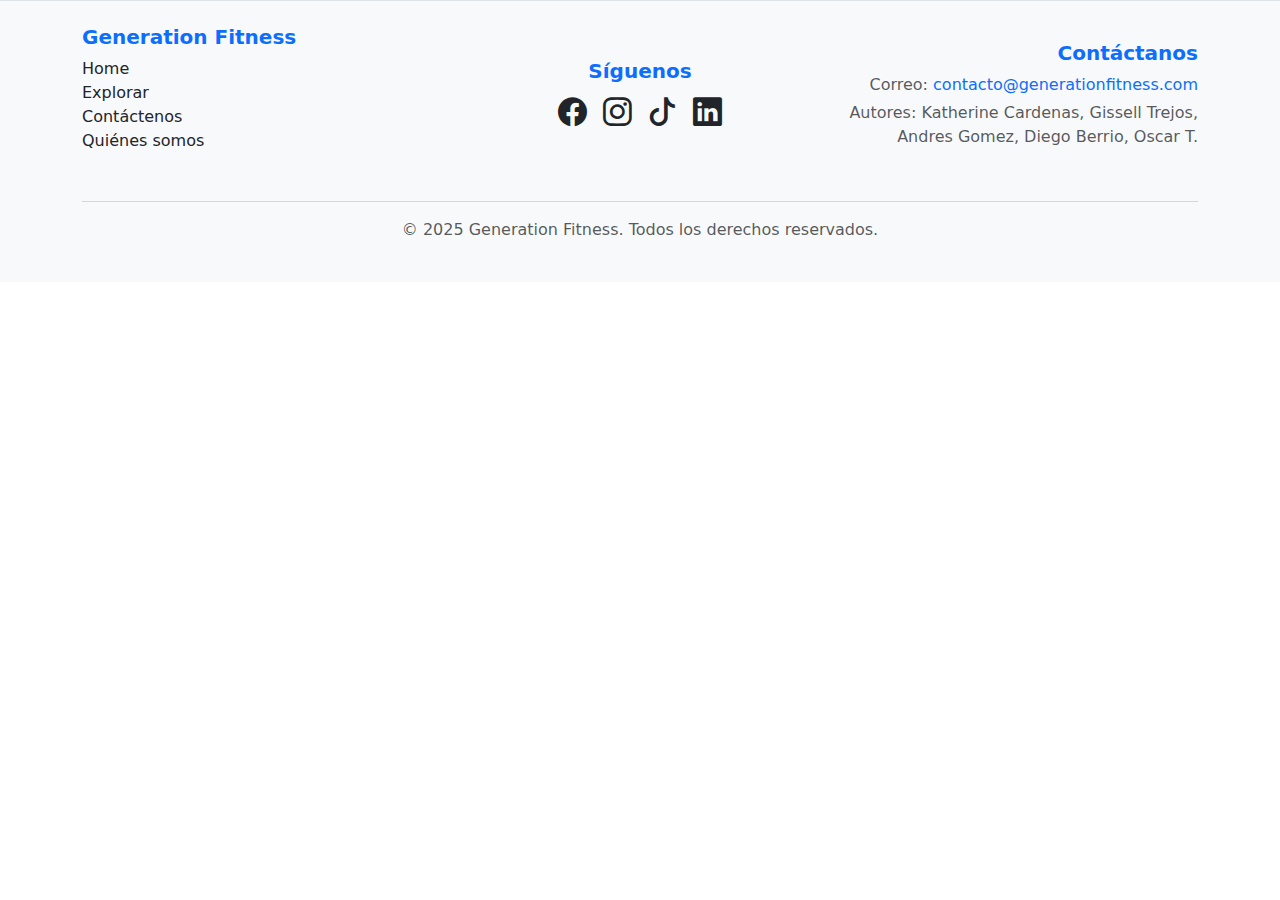
<file: footer/index.html>
<!DOCTYPE html>
<html lang="en">

<head>
    <meta charset="UTF-8">
    <meta name="viewport" content="width=device-width, initial-scale=1.0">
    <title>Document</title>
    <link rel="stylesheet" href="footer.css">
    <link href="https://fonts.googleapis.com/css2?family=Montserrat:wght@400;700&display=swap" rel="stylesheet">
    <link href="https://cdn.jsdelivr.net/npm/bootstrap@5.3.3/dist/css/bootstrap.min.css" rel="stylesheet"
        integrity="sha384-QWTKZyjpPEjISv5WaRU9OFeRpok6YctnYmDr5pNlyT2bRjXh0JMhjY6hW+ALEwIH" crossorigin="anonymous">
    <link href="https://cdn.jsdelivr.net/npm/bootstrap-icons/font/bootstrap-icons.css" rel="stylesheet">


</head>

<body>
    <footer class="bg-light text-dark py-4 border-top">
        <div class="container">

            <div class="row align-items-center">

                <div class="col-md-4 mb-3">
                    <h5 class="text-primary fw-bold">Generation Fitness</h5>
                    <ul class="list-unstyled">
                        <li><a href="../pagina_inicio/home.html" class="text-dark text-decoration-none">Home</a></li>
                        <li><a href="../pagina_explorar/index.html" class="text-dark text-decoration-none">Explorar</a>
                        </li>
                        <li><a href="../pagina_contactenos/index.html"
                                class="text-dark text-decoration-none">Contáctenos</a></li>
                        <li><a href="../pagina_quienes_somos/index.html" class="text-dark text-decoration-none">Quiénes
                                somos</a></li>
                    </ul>
                </div>


                <div class="col-md-4 mb-3 text-center">
                    <h5 class="text-primary fw-bold">Síguenos</h5>
                    <div class="d-flex justify-content-center gap-3">
                        <a href="https://www.facebook.com" target="_blank" class="text-dark" aria-label="Facebook">
                            <i class="bi bi-facebook" style="font-size: 1.8rem;"></i>
                        </a>
                        <a href="https://www.instagram.com" target="_blank" class="text-dark" aria-label="Instagram">
                            <i class="bi bi-instagram" style="font-size: 1.8rem;"></i>
                        </a>
                        <a href="https://www.tiktok.com" target="_blank" class="text-dark" aria-label="TikTok">
                            <i class="bi bi-tiktok" style="font-size: 1.8rem;"></i>
                        </a>
                        <a href="https://www.linkedin.com" target="_blank" class="text-dark" aria-label="LinkedIn">
                            <i class="bi bi-linkedin" style="font-size: 1.8rem;"></i>
                        </a>
                    </div>
                </div>


                <div class="col-md-4 mb-3 text-md-end text-center">
                    <h5 class="text-primary fw-bold">Contáctanos</h5>
                    <p class="mb-1 text-muted">
                        Correo:
                        <a href="mailto:contacto@generationfitness.com" class="text-decoration-none text-primary">
                            contacto@generationfitness.com
                        </a>
                    </p>
                    <p class="mb-1 text-muted">Autores: Katherine Cardenas, Gissell Trejos, Andres Gomez, Diego Berrio,
                        Oscar T.</p>
                </div>
            </div>


            <hr class="border-secondary">


            <div class="text-center mt-3">
                <p class="text-muted">&copy; 2025 Generation Fitness. Todos los derechos reservados.</p>
            </div>
        </div>
    </footer>



    <script src="https://cdn.jsdelivr.net/npm/bootstrap@5.3.3/dist/js/bootstrap.bundle.min.js"
        integrity="sha384-YvpcrYf0tY3lHB60NNkmXc5s9fDVZLESaAA55NDzOxhy9GkcIdslK1eN7N6jIeHz"
        crossorigin="anonymous"></script>
</body>

</html>
</file>
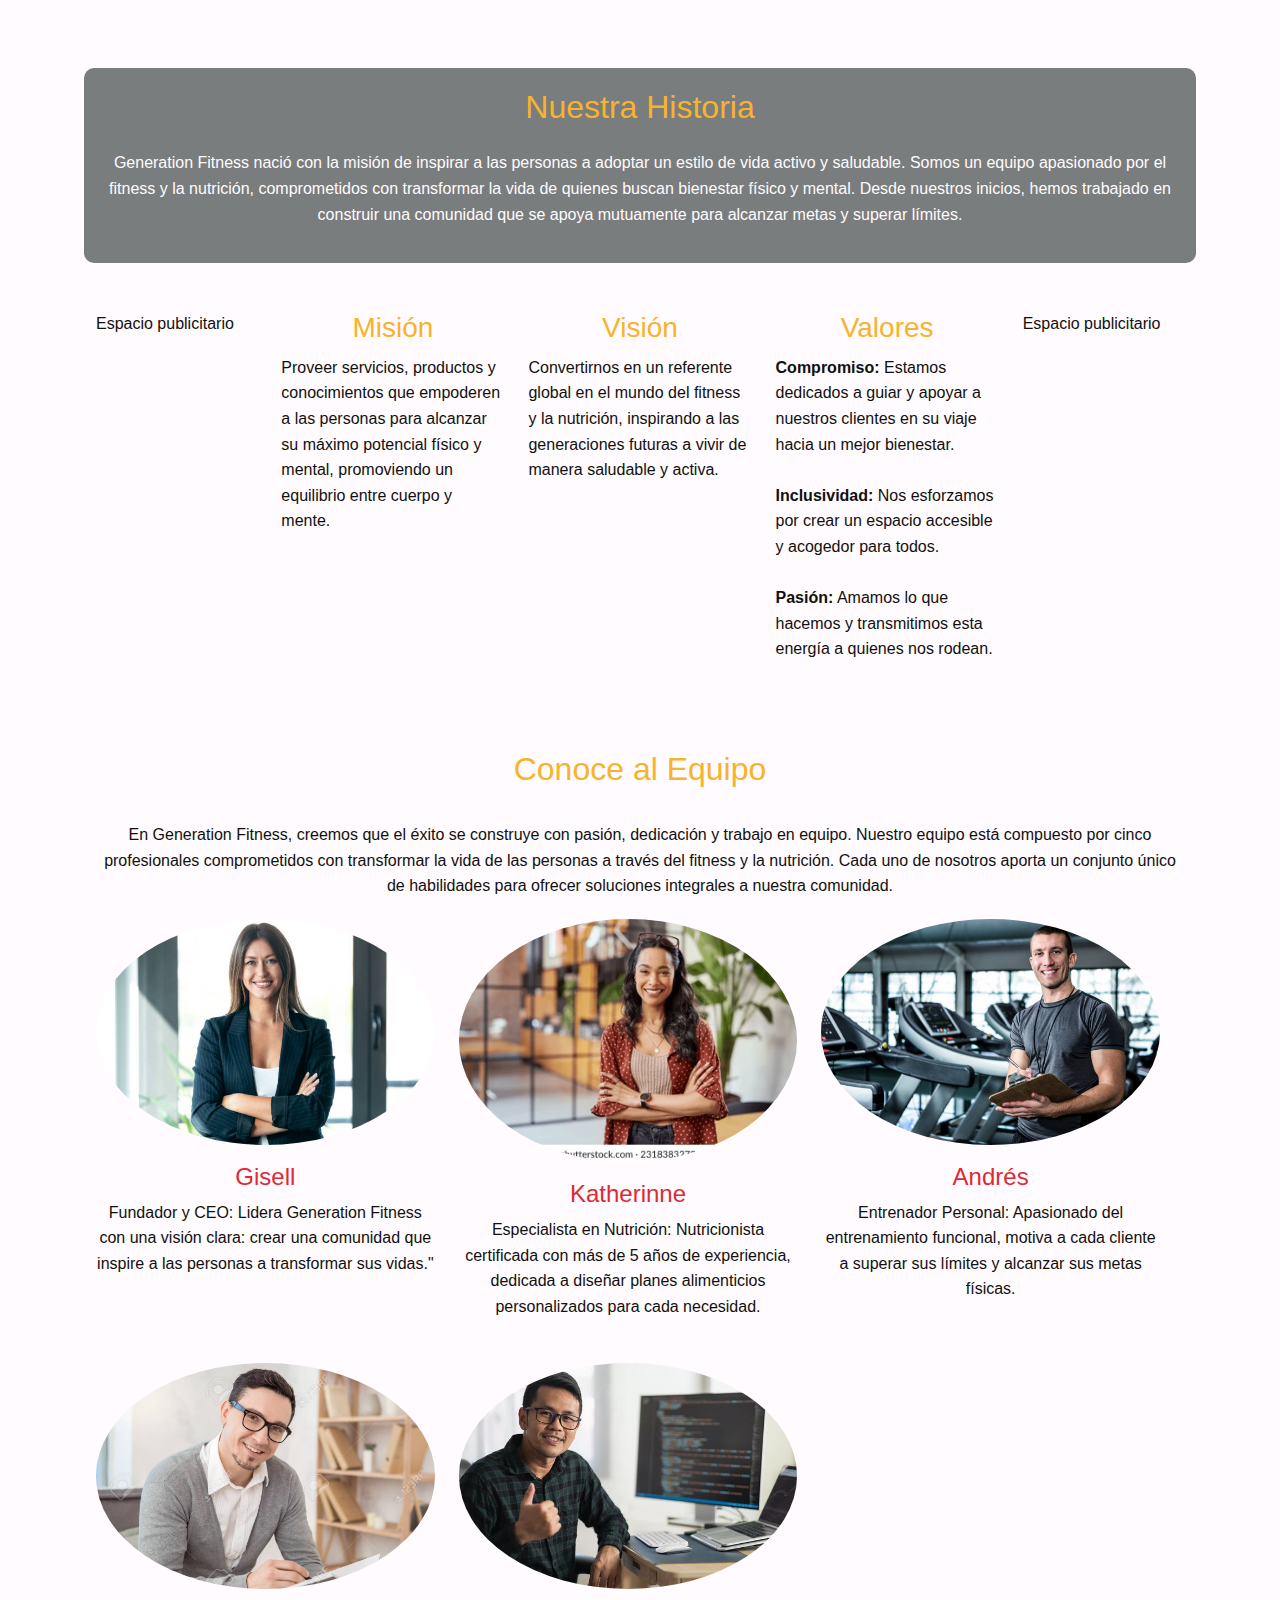
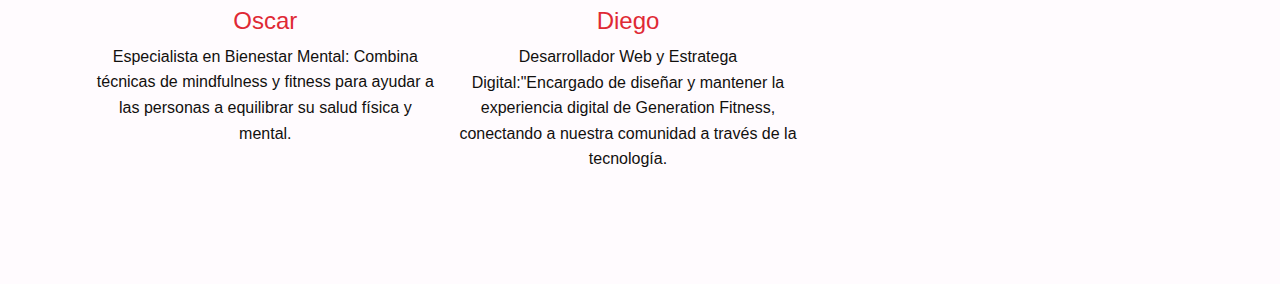
<file: Quienes Somos/quienesSomos.html>
<!DOCTYPE html>
<html lang="en">
  <head>
    <meta charset="UTF-8" />
    <meta name="viewport" content="width=device-width, initial-scale=1.0" />
    <title>Quiénes Somos</title>
    <link
      href="https://cdn.jsdelivr.net/npm/bootstrap@5.3.3/dist/css/bootstrap.min.css"
      rel="stylesheet"
      integrity="sha384-QWTKZyjpPEjISv5WaRU9OFeRpok6YctnYmDr5pNlyT2bRjXh0JMhjY6hW+ALEwIH"
      crossorigin="anonymous"
    />
    <link rel="stylesheet" href="quienesSomos.css" type="text/css" />
  </head>
  <body>
    <main>
      <!-- Introducción -->
      <section id="historia" class="container my-5">
        <div class="row">
          
          <div >
            <header class="mb-4">
              <h2 class="text-center">Nuestra Historia</h2>
            </header>
            <p class="text-justify">
              Generation Fitness nació con la misión de inspirar a las personas
              a adoptar un estilo de vida activo y saludable. Somos un equipo
              apasionado por el fitness y la nutrición, comprometidos con
              transformar la vida de quienes buscan bienestar físico y mental.
              Desde nuestros inicios, hemos trabajado en construir una comunidad
              que se apoya mutuamente para alcanzar metas y superar límites.
            </p>
            
          </div>
        </div>
      </section>

      <!-- Misión, Visión, Valores -->
      <article id="mision-vision-valores" class="container my-5">
        <div class="row">
          <!-- Columna vacía izquierda -->
          <div class="col-2">Espacio publicitario</div>

          <!-- Contenido central -->
          <div class="col-8">
            <div class="row">
              <section id="mision" class="col-md-4 mb-4">
                <header>
                  <h3>Misión</h3>
                </header>
                <p>
                  Proveer servicios, productos y conocimientos que empoderen a
                  las personas para alcanzar su máximo potencial físico y
                  mental, promoviendo un equilibrio entre cuerpo y mente.
                </p>
              </section>
              <section id="vision" class="col-md-4 mb-4">
                <header>
                  <h3>Visión</h3>
                </header>
                <p>
                  Convertirnos en un referente global en el mundo del fitness y
                  la nutrición, inspirando a las generaciones futuras a vivir de
                  manera saludable y activa.
                </p>
              </section>
              <section id="valores" class="col-md-4 mb-4">
                <header>
                  <h3>Valores</h3>
                </header>
                <ul class="list-unstyled">
                  <li>
                    <strong>Compromiso:</strong> Estamos dedicados a guiar y apoyar a nuestros
                    clientes en su viaje hacia un mejor bienestar.
                  </li>              
                  <br>
                  <li>
                    <strong>Inclusividad:</strong> Nos esforzamos por crear un espacio accesible
                    y acogedor para todos.
                  </li>
                  <br>
                  <li>
                    <strong>Pasión:</strong> Amamos lo que hacemos y transmitimos esta energía a
                    quienes nos rodean.
                  </li>
                </ul>
              </section>
            </div>
          </div>
          <!-- Columna vacía derecha -->
          <div class="col-2">Espacio publicitario</div>
        </div>
      </article>

      <!-- Equipo -->
      <article id="equipo" class="container my-5">
        <div class="row">
        <header class="mb-4">
          <h2 class="text-center">Conoce al Equipo</h2>
        </header>
        <p>
          En Generation Fitness, creemos que el éxito se construye con pasión,
          dedicación y trabajo en equipo. Nuestro equipo está compuesto por
          cinco profesionales comprometidos con transformar la vida de las
          personas a través del fitness y la nutrición. Cada uno de nosotros
          aporta un conjunto único de habilidades para ofrecer soluciones
          integrales a nuestra comunidad.
        </p>
        <div class="row">
          <section id="gisell-trejos" class="col-md-6 col-lg-4 mb-4">
            <img
              src="imgs/gisell.jpg"
              alt=""
              class="img-fluid rounded-circle mb-2"
            />
            <h4>Gisell</h4>
            <p>
              Fundador y CEO: Lidera Generation Fitness con una visión clara:
              crear una comunidad que inspire a las personas a transformar sus
              vidas."
            </p>
          </section>
          <section id="katherinne-cardenas" class="col-md-6 col-lg-4 mb-4">
            <img
              src="imgs/katherine.jpg"
              alt=""
              class="img-fluid rounded-circle mb-2"
            />
            <h4>Katherinne</h4>
            <p>
              Especialista en Nutrición: Nutricionista certificada con más de 5
              años de experiencia, dedicada a diseñar planes alimenticios
              personalizados para cada necesidad.
            </p>
          </section>
          <section id="andres-gomez" class="col-md-6 col-lg-4 mb-4">
            <img
              src="imgs/andres.jpg"
              alt="Imagen de Andrés"
              class="img-fluid rounded-circle mb-2"
            />
            <h4>Andrés</h4>
            <p>
              Entrenador Personal: Apasionado del entrenamiento funcional,
              motiva a cada cliente a superar sus límites y alcanzar sus metas
              físicas.
            </p>
          </section>
          <section id="oscar-t" class="col-md-6 col-lg-4 mb-4">
            <img
              src="imgs/oscar.jpg"
              alt=""
              class="img-fluid rounded-circle mb-2"
            />
            <h4>Oscar</h4>
            <p>
              Especialista en Bienestar Mental: Combina técnicas de mindfulness
              y fitness para ayudar a las personas a equilibrar su salud física
              y mental.
            </p>
          </section>
          <section id="diego" class="col-md-6 col-lg-4 mb-4">
            <img
              src="imgs/diego.jpg"
              alt=""
              class="img-fluid rounded-circle mb-2"
            />
            <h4>Diego</h4>
            <p>
              Desarrollador Web y Estratega Digital:"Encargado de diseñar y
              mantener la experiencia digital de Generation Fitness, conectando
              a nuestra comunidad a través de la tecnología.
            </p>
          </section>
        </div>
      </div>
      </article>
    </main>
    <script
      src="https://cdn.jsdelivr.net/npm/bootstrap@5.3.3/dist/js/bootstrap.bundle.min.js"
      integrity="sha384-YvpcrYf0tY3lHB60NNkmXc5s9fDVZLESaAA55NDzOxhy9GkcIdslK1eN7N6jIeHz"
      crossorigin="anonymous"
    ></script>
  </body>
</html>
</file>
<file: footer/footer.css>
footer ul li a:hover {
    color: #007bff !important;


    footer i:hover {
        color: #df2935;

    }
</file>
<file: Quienes Somos/quienesSomos.css>
/*
paleta de colores
#FFFBFE
#12100E
#F7B32B
#DF2935
#7A7D7D

*/
/* Reset básico */
* {
    margin: 0;
    padding: 0;
    box-sizing: border-box;
  }
  
  body {
    font-family: Arial, sans-serif;
    background-color: #FFFBFE;
    color: #12100E;
    line-height: 1.6;
    margin: 0;
    padding: 0;
  }
  
  main {
    width: 90%;
    max-width: 1200px;
    margin: 0 auto;
    padding: 20px;
  }
  
  h2, h3 {
    text-align: center;
    color: #F7B32B;
    margin-bottom: 10px;
    font-family: 'Montserrat', sans-serif;
  }
  
  h4 {
    color: #DF2935;
    margin-top: 10px;
    text-align: center;
    font-family: 'Montserrat', sans-serif;
  }
  
  /* Sección Historia */
  #historia {
    background-color: #7A7D7D;
    padding: 20px;
    border-radius: 10px;
    margin-bottom: 30px;
    color: #FFFBFE;
    text-align: center;
  }
  
  #historia p {
    margin-top: 10px;
  }
  
  /* Sección Misión, Visión, Valores */
  #mision-vision-valores {
    display: flex;
    flex-direction: column;
    gap: 20px;
    margin-bottom: 30px;
  }
  
  #mision-vision-valores article {
    background-color: #7A7D7D;
    padding: 20px;
    border-radius: 10px;
    text-align: center;
    color: #FFFBFE;
  }
  
  #mision-vision-valores article h3 {
    margin-bottom: 10px;
    color: #F7B32B;
    font-family: 'Montserrat', sans-serif;
  }
  
  #mision-vision-valores article ul {
    list-style-type: disc;
    margin-left: 20px;
    text-align: left;
  }
  
  /* Sección Equipo */
  #equipo {
    margin-bottom: 30px;
  }
  
  #equipo p {
    text-align: center;
    margin-bottom: 20px;
  }
  
  #equipo article {
    background-color: #7A7D7D;
    padding: 20px;
    border-radius: 10px;
    display: flex;
    flex-direction: column; /* Cambiar dirección a columna */
    align-items: center;
    text-align: center;
    margin-bottom: 20px;
    color: #FFFBFE;
  }
  
  #equipo article img {
    width: 250px; /* Más grande y en formato vertical */
    height: 300px;
    border-radius: 10px;
    border: 3px solid #DF2935;
    margin-bottom: 15px;
  }
  
  #equipo article h4 {
    font-size: 1.8rem; /* Nombres más grandes */
    color: #F7B32B;
    margin-bottom: 10px;
  }
  
  #equipo article div {
    font-size: 1.4rem; /* Descripciones más grandes */
    line-height: 1.8; /* Mejorar legibilidad */
  }
  
  /* Responsive Design */
  @media (max-width: 768px) {
    #mision-vision-valores {
      flex-direction: column;
    }
  
    #mision-vision-valores article {
      flex: 1 1 100%;
    }
  
    #equipo-container {
      flex-direction: column;
      align-items: center;
    }
  
    #equipo article img {
      width: 200px; /* Ajuste proporcional */
      height: 240px;
      margin-bottom: 15px;
    }
  
    #equipo article h4 {
      font-size: 1.5rem; /* Tamaño reducido para pantallas pequeñas */
    }
  
    #equipo article div {
      font-size: 1.2rem; /* Texto de descripción proporcional */
    }
  }
</file>
